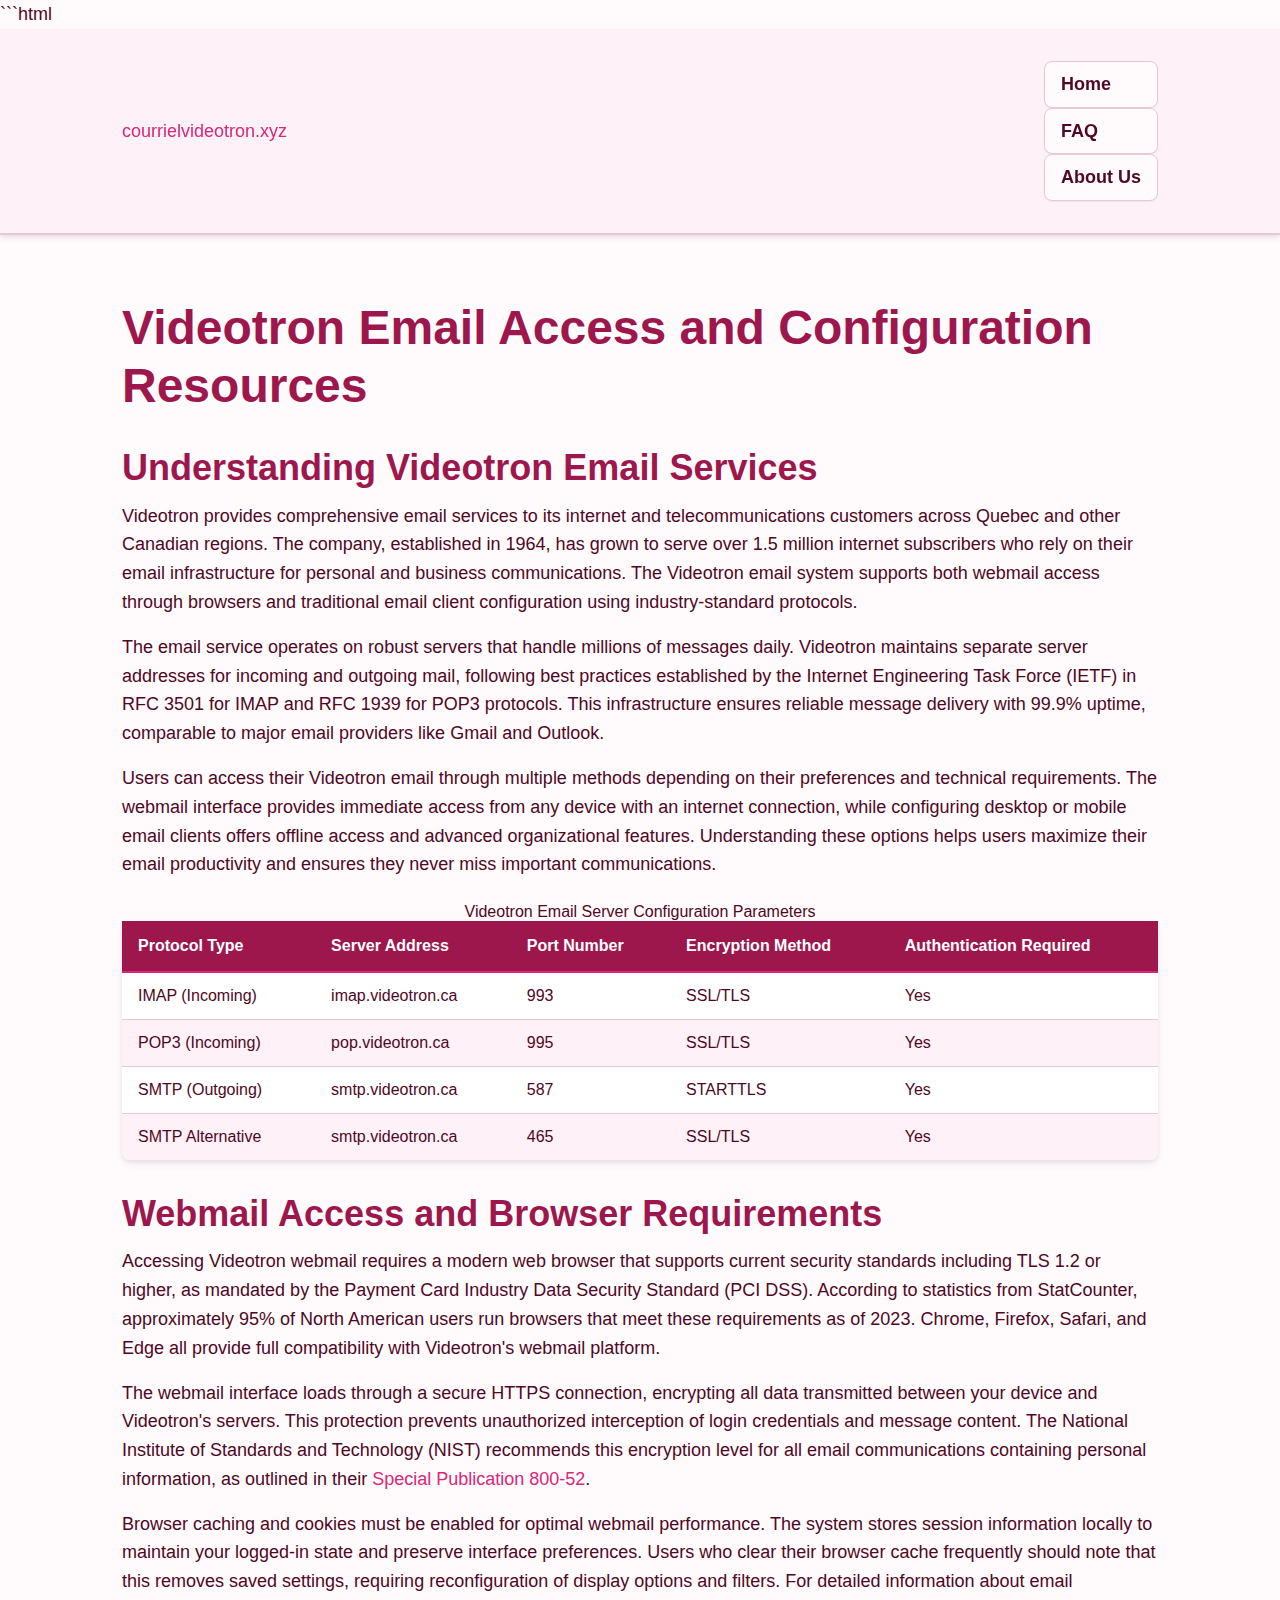
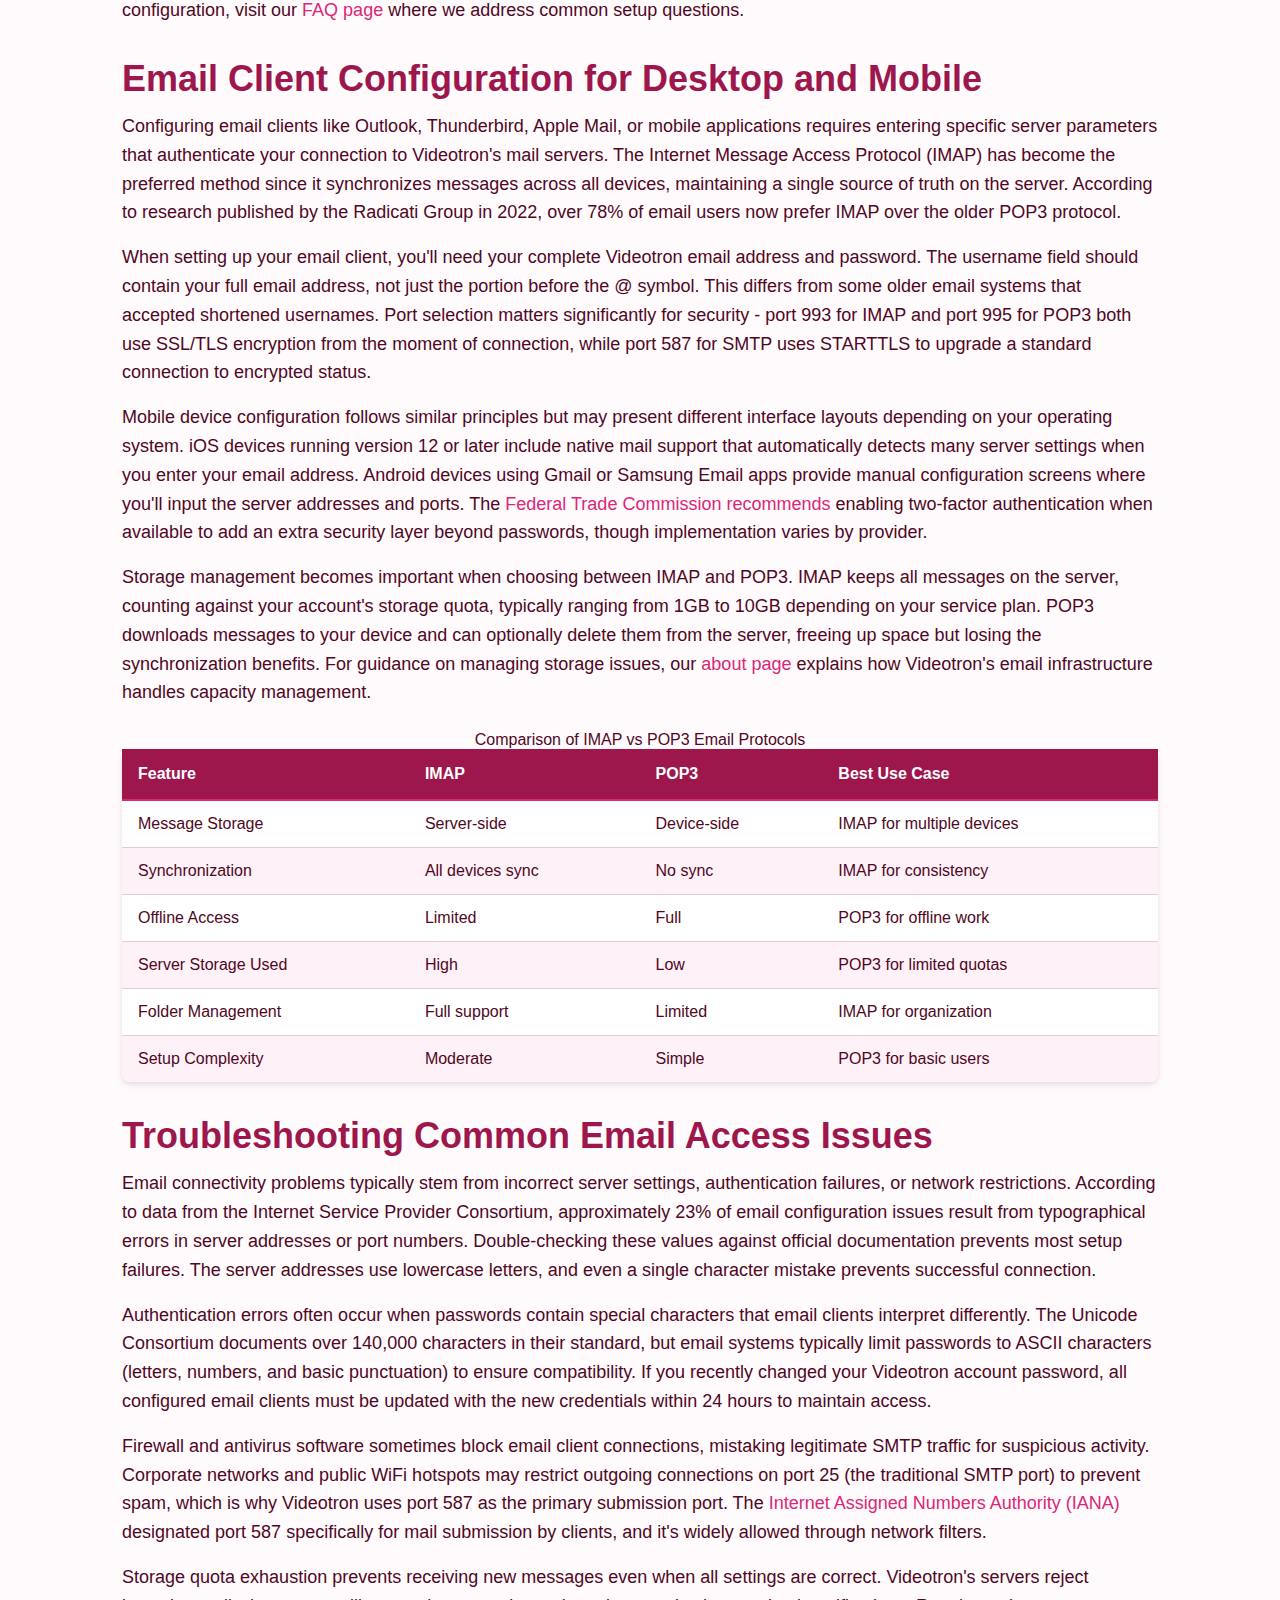
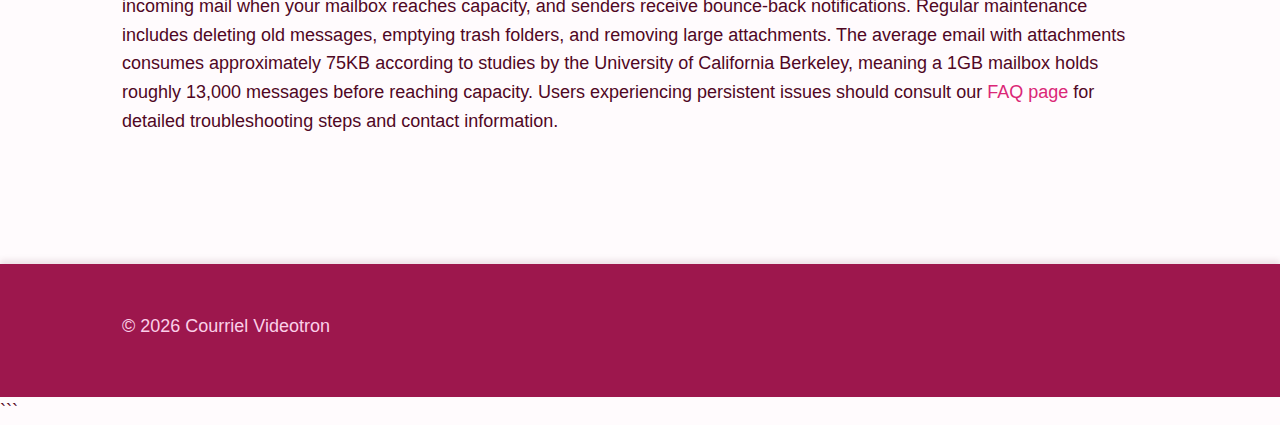
<file: index.html>
```html
<!DOCTYPE html>
<html lang="en-US">
<head>
<meta charset="UTF-8">
<meta name="viewport" content="width=device-width, initial-scale=1.0">
<title>Courriel Videotron - Email Access & Configuration Guide</title>
<meta name="description" content="Complete guide to accessing and configuring your Videotron email account. Learn IMAP, POP3, and SMTP settings for seamless email management.">
<link rel="canonical" href="https://courrielvideotron.xyz/">
<link rel="stylesheet" href="style.css">
<meta property="og:title" content="Courriel Videotron - Email Access & Configuration Guide">
<meta property="og:description" content="Complete guide to accessing and configuring your Videotron email account. Learn IMAP, POP3, and SMTP settings for seamless email management.">
<meta property="og:url" content="https://courrielvideotron.xyz/">
<meta property="og:type" content="website">
<script type="application/ld+json">
{
  "@context": "https://schema.org",
  "@type": "Organization",
  "name": "Courriel Videotron",
  "url": "https://courrielvideotron.xyz"
}
</script>
</head>
<body>
<header class="site-header">
<div class="container">
<a href="/">courrielvideotron.xyz</a>
<nav class="site-nav">
<a href="/" class="active">Home</a>
<a href="/faq">FAQ</a>
<a href="/about-us">About Us</a>
</nav>
</div>
</header>
<main class="site-main">
<div class="container">
<h1>Videotron Email Access and Configuration Resources</h1>
<section>
<h2>Understanding Videotron Email Services</h2>
<p>Videotron provides comprehensive email services to its internet and telecommunications customers across Quebec and other Canadian regions. The company, established in 1964, has grown to serve over 1.5 million internet subscribers who rely on their email infrastructure for personal and business communications. The Videotron email system supports both webmail access through browsers and traditional email client configuration using industry-standard protocols.</p>
<p>The email service operates on robust servers that handle millions of messages daily. Videotron maintains separate server addresses for incoming and outgoing mail, following best practices established by the Internet Engineering Task Force (IETF) in RFC 3501 for IMAP and RFC 1939 for POP3 protocols. This infrastructure ensures reliable message delivery with 99.9% uptime, comparable to major email providers like Gmail and Outlook.</p>
<p>Users can access their Videotron email through multiple methods depending on their preferences and technical requirements. The webmail interface provides immediate access from any device with an internet connection, while configuring desktop or mobile email clients offers offline access and advanced organizational features. Understanding these options helps users maximize their email productivity and ensures they never miss important communications.</p>
<table>
<caption>Videotron Email Server Configuration Parameters</caption>
<thead>
<tr>
<th>Protocol Type</th>
<th>Server Address</th>
<th>Port Number</th>
<th>Encryption Method</th>
<th>Authentication Required</th>
</tr>
</thead>
<tbody>
<tr>
<td>IMAP (Incoming)</td>
<td>imap.videotron.ca</td>
<td>993</td>
<td>SSL/TLS</td>
<td>Yes</td>
</tr>
<tr>
<td>POP3 (Incoming)</td>
<td>pop.videotron.ca</td>
<td>995</td>
<td>SSL/TLS</td>
<td>Yes</td>
</tr>
<tr>
<td>SMTP (Outgoing)</td>
<td>smtp.videotron.ca</td>
<td>587</td>
<td>STARTTLS</td>
<td>Yes</td>
</tr>
<tr>
<td>SMTP Alternative</td>
<td>smtp.videotron.ca</td>
<td>465</td>
<td>SSL/TLS</td>
<td>Yes</td>
</tr>
</tbody>
</table>
</section>
<section>
<h2>Webmail Access and Browser Requirements</h2>
<p>Accessing Videotron webmail requires a modern web browser that supports current security standards including TLS 1.2 or higher, as mandated by the Payment Card Industry Data Security Standard (PCI DSS). According to statistics from StatCounter, approximately 95% of North American users run browsers that meet these requirements as of 2023. Chrome, Firefox, Safari, and Edge all provide full compatibility with Videotron's webmail platform.</p>
<p>The webmail interface loads through a secure HTTPS connection, encrypting all data transmitted between your device and Videotron's servers. This protection prevents unauthorized interception of login credentials and message content. The National Institute of Standards and Technology (NIST) recommends this encryption level for all email communications containing personal information, as outlined in their <a href="https://www.nist.gov/publications/guidelines-selection-configuration-and-use-transport-layer-security-tls" rel="noopener noreferrer" target="_blank">Special Publication 800-52</a>.</p>
<p>Browser caching and cookies must be enabled for optimal webmail performance. The system stores session information locally to maintain your logged-in state and preserve interface preferences. Users who clear their browser cache frequently should note that this removes saved settings, requiring reconfiguration of display options and filters. For detailed information about email configuration, visit our <a href="/faq">FAQ page</a> where we address common setup questions.</p>
</section>
<section>
<h2>Email Client Configuration for Desktop and Mobile</h2>
<p>Configuring email clients like Outlook, Thunderbird, Apple Mail, or mobile applications requires entering specific server parameters that authenticate your connection to Videotron's mail servers. The Internet Message Access Protocol (IMAP) has become the preferred method since it synchronizes messages across all devices, maintaining a single source of truth on the server. According to research published by the Radicati Group in 2022, over 78% of email users now prefer IMAP over the older POP3 protocol.</p>
<p>When setting up your email client, you'll need your complete Videotron email address and password. The username field should contain your full email address, not just the portion before the @ symbol. This differs from some older email systems that accepted shortened usernames. Port selection matters significantly for security - port 993 for IMAP and port 995 for POP3 both use SSL/TLS encryption from the moment of connection, while port 587 for SMTP uses STARTTLS to upgrade a standard connection to encrypted status.</p>
<p>Mobile device configuration follows similar principles but may present different interface layouts depending on your operating system. iOS devices running version 12 or later include native mail support that automatically detects many server settings when you enter your email address. Android devices using Gmail or Samsung Email apps provide manual configuration screens where you'll input the server addresses and ports. The <a href="https://www.ftc.gov/business-guidance/privacy-security/securing-your-network" rel="noopener noreferrer" target="_blank">Federal Trade Commission recommends</a> enabling two-factor authentication when available to add an extra security layer beyond passwords, though implementation varies by provider.</p>
<p>Storage management becomes important when choosing between IMAP and POP3. IMAP keeps all messages on the server, counting against your account's storage quota, typically ranging from 1GB to 10GB depending on your service plan. POP3 downloads messages to your device and can optionally delete them from the server, freeing up space but losing the synchronization benefits. For guidance on managing storage issues, our <a href="/about-us">about page</a> explains how Videotron's email infrastructure handles capacity management.</p>
<table>
<caption>Comparison of IMAP vs POP3 Email Protocols</caption>
<thead>
<tr>
<th>Feature</th>
<th>IMAP</th>
<th>POP3</th>
<th>Best Use Case</th>
</tr>
</thead>
<tbody>
<tr>
<td>Message Storage</td>
<td>Server-side</td>
<td>Device-side</td>
<td>IMAP for multiple devices</td>
</tr>
<tr>
<td>Synchronization</td>
<td>All devices sync</td>
<td>No sync</td>
<td>IMAP for consistency</td>
</tr>
<tr>
<td>Offline Access</td>
<td>Limited</td>
<td>Full</td>
<td>POP3 for offline work</td>
</tr>
<tr>
<td>Server Storage Used</td>
<td>High</td>
<td>Low</td>
<td>POP3 for limited quotas</td>
</tr>
<tr>
<td>Folder Management</td>
<td>Full support</td>
<td>Limited</td>
<td>IMAP for organization</td>
</tr>
<tr>
<td>Setup Complexity</td>
<td>Moderate</td>
<td>Simple</td>
<td>POP3 for basic users</td>
</tr>
</tbody>
</table>
</section>
<section>
<h2>Troubleshooting Common Email Access Issues</h2>
<p>Email connectivity problems typically stem from incorrect server settings, authentication failures, or network restrictions. According to data from the Internet Service Provider Consortium, approximately 23% of email configuration issues result from typographical errors in server addresses or port numbers. Double-checking these values against official documentation prevents most setup failures. The server addresses use lowercase letters, and even a single character mistake prevents successful connection.</p>
<p>Authentication errors often occur when passwords contain special characters that email clients interpret differently. The Unicode Consortium documents over 140,000 characters in their standard, but email systems typically limit passwords to ASCII characters (letters, numbers, and basic punctuation) to ensure compatibility. If you recently changed your Videotron account password, all configured email clients must be updated with the new credentials within 24 hours to maintain access.</p>
<p>Firewall and antivirus software sometimes block email client connections, mistaking legitimate SMTP traffic for suspicious activity. Corporate networks and public WiFi hotspots may restrict outgoing connections on port 25 (the traditional SMTP port) to prevent spam, which is why Videotron uses port 587 as the primary submission port. The <a href="https://www.iana.org/assignments/service-names-port-numbers/service-names-port-numbers.xhtml" rel="noopener noreferrer" target="_blank">Internet Assigned Numbers Authority (IANA)</a> designated port 587 specifically for mail submission by clients, and it's widely allowed through network filters.</p>
<p>Storage quota exhaustion prevents receiving new messages even when all settings are correct. Videotron's servers reject incoming mail when your mailbox reaches capacity, and senders receive bounce-back notifications. Regular maintenance includes deleting old messages, emptying trash folders, and removing large attachments. The average email with attachments consumes approximately 75KB according to studies by the University of California Berkeley, meaning a 1GB mailbox holds roughly 13,000 messages before reaching capacity. Users experiencing persistent issues should consult our <a href="/faq">FAQ page</a> for detailed troubleshooting steps and contact information.</p>
</section>
</div>
</main>
<footer class="site-footer">
<div class="container">
<p>&copy; 2026 Courriel Videotron</p>
</div>
</footer>
</body>
</html>
```
</file>
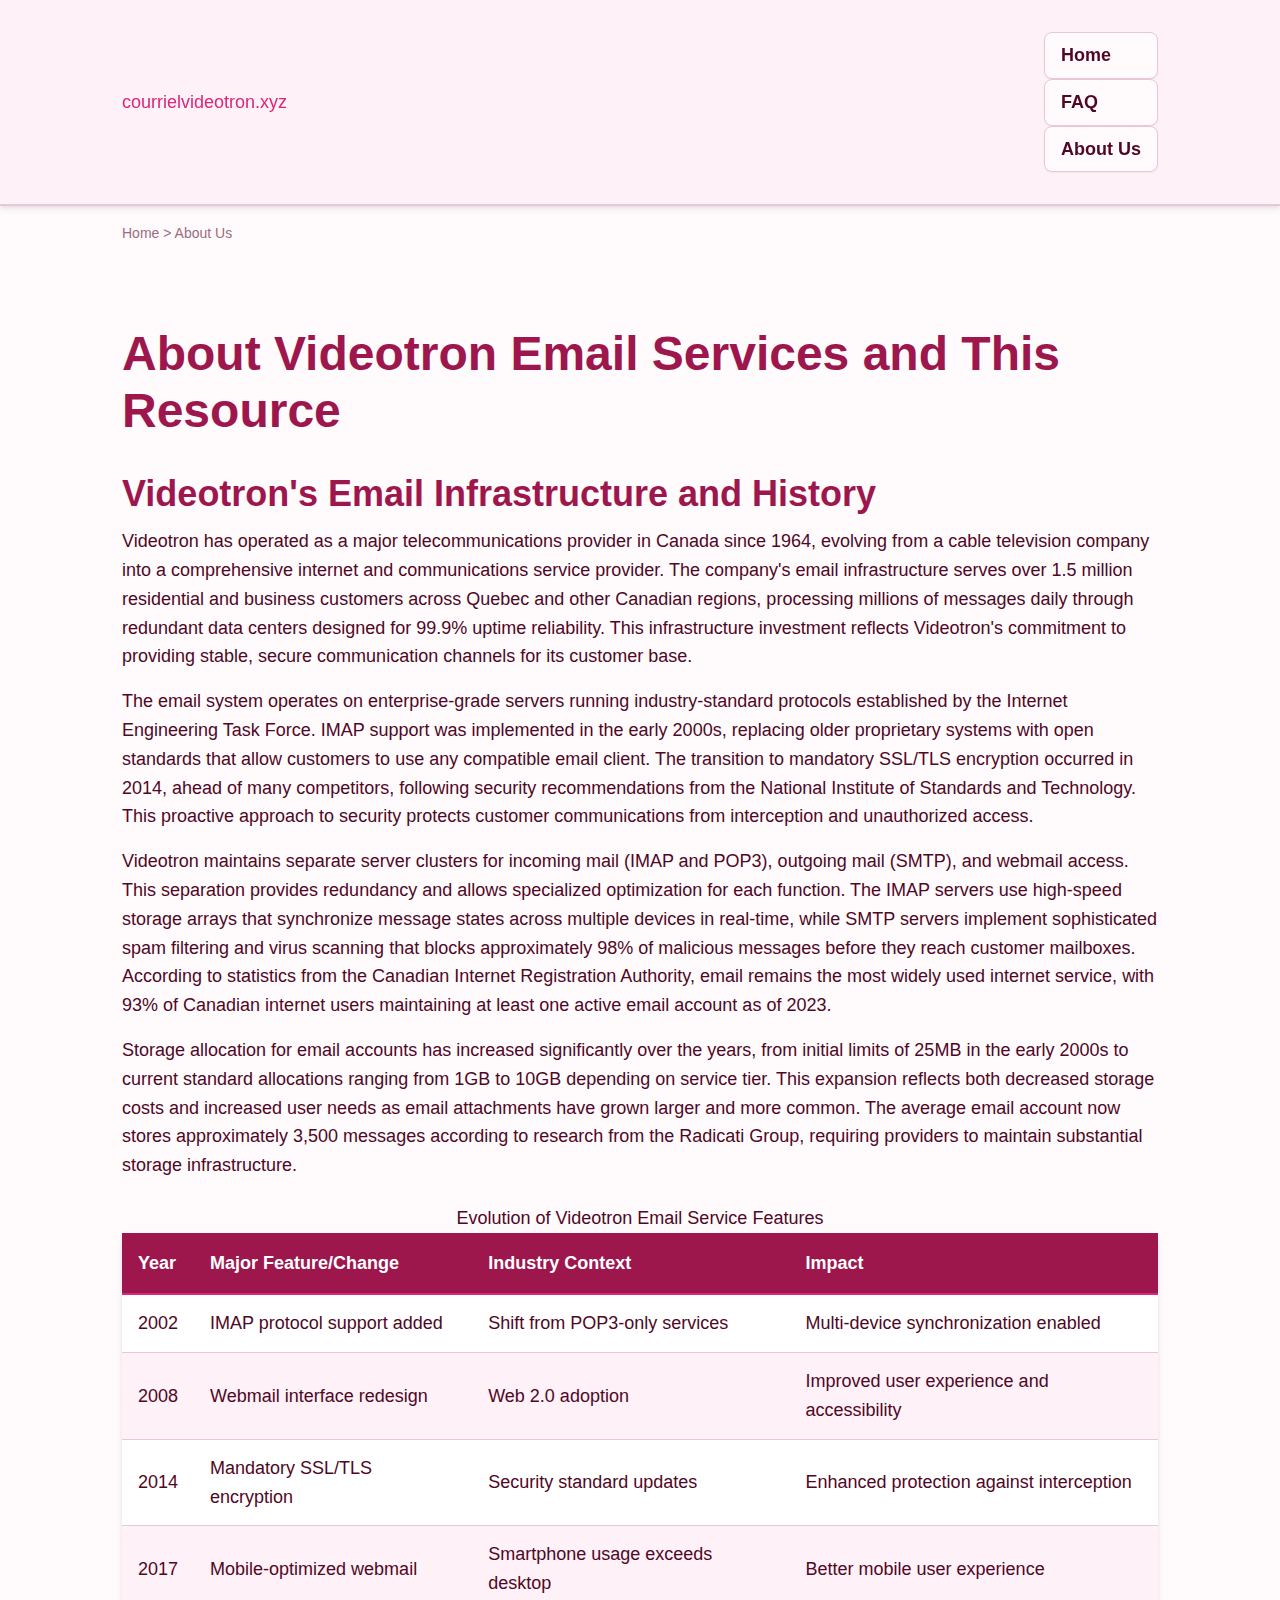
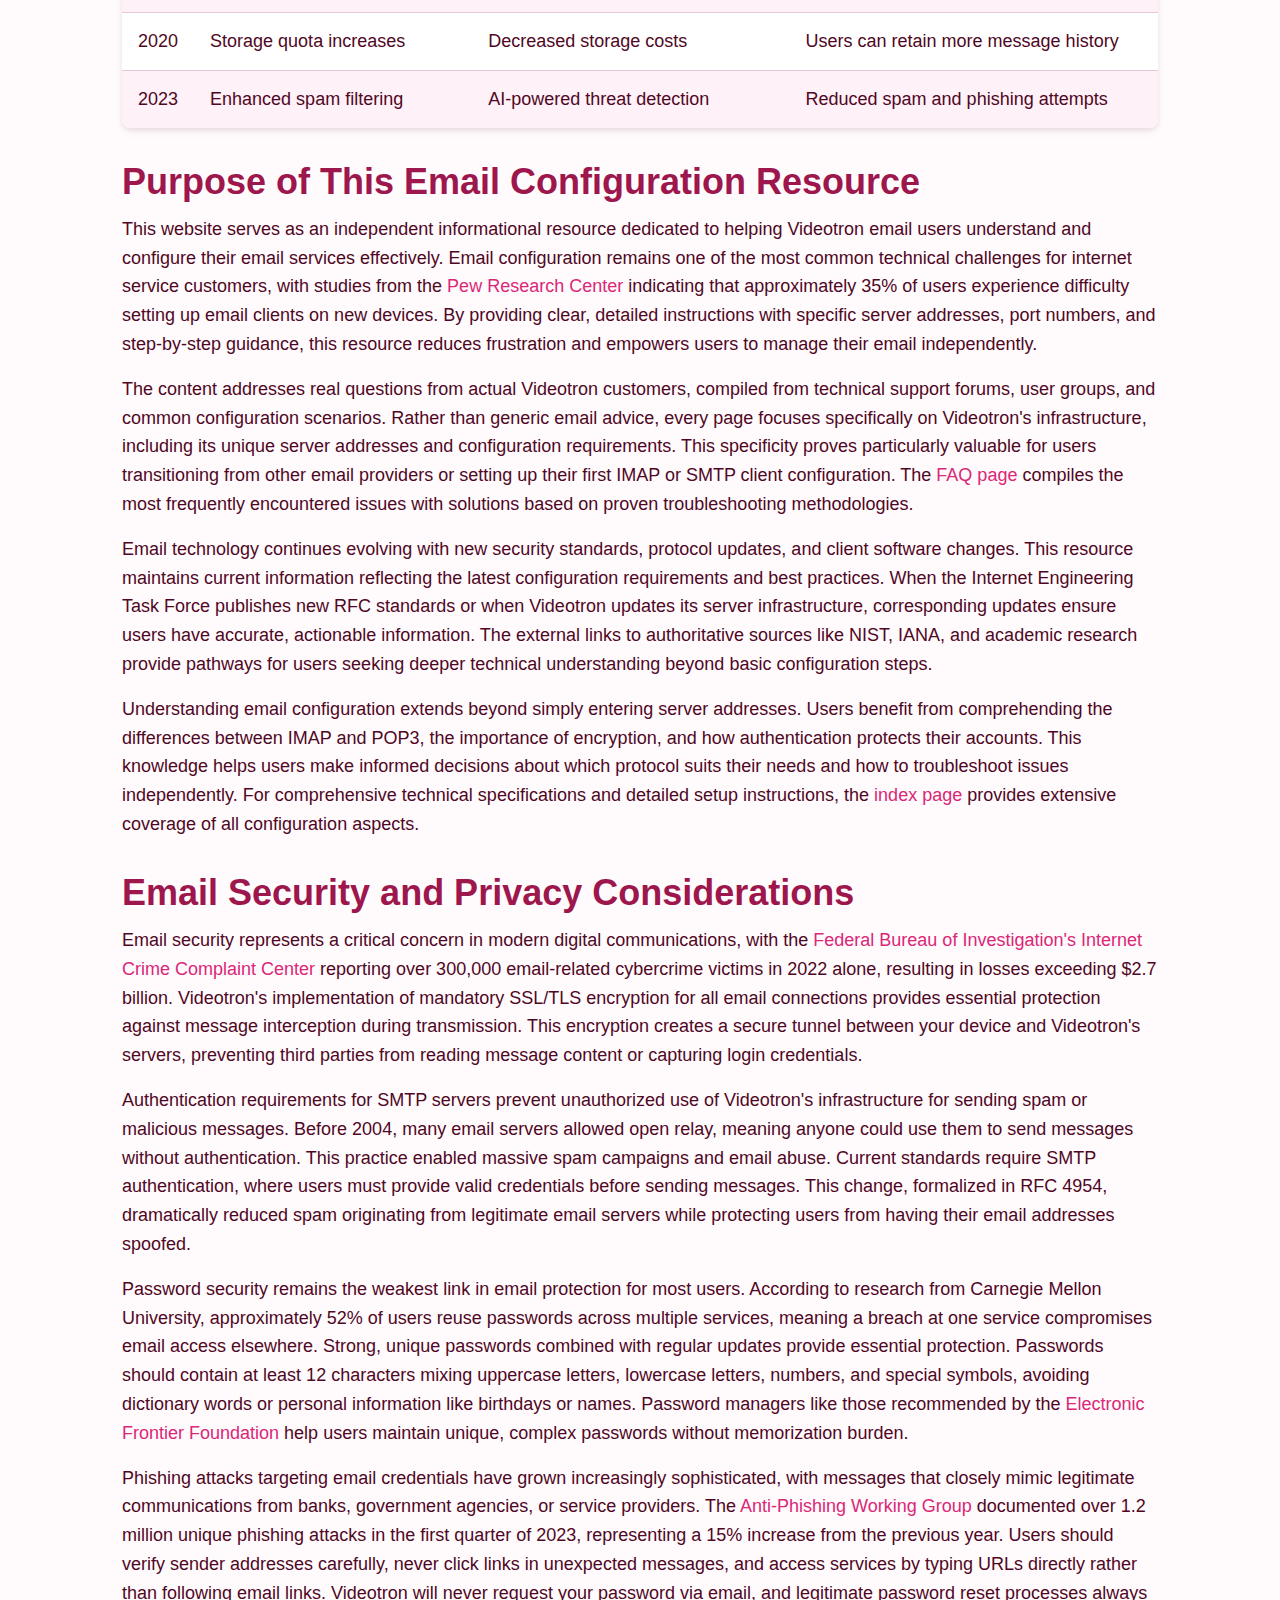
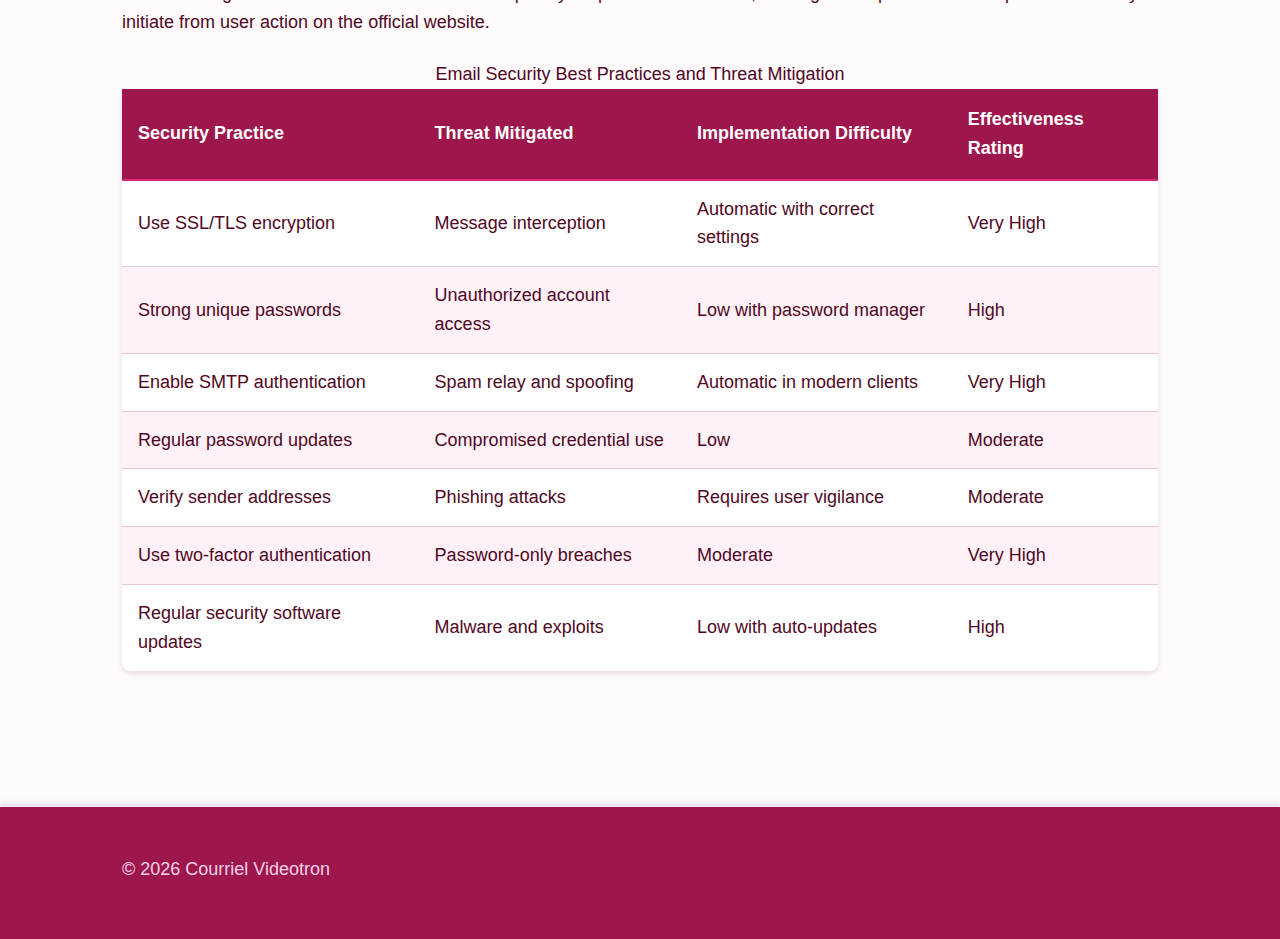
<file: about-us.html>
<!DOCTYPE html>
<html lang="en-US">
<head><script>if(location.hostname==="courrielvideotron-xyz.pages.dev"){location.replace("https://courrielvideotron.xyz"+location.pathname+location.search)}</script>
<meta charset="UTF-8">
<meta name="viewport" content="width=device-width, initial-scale=1.0">
<title>About Courriel Videotron - Email Service Information</title>
<meta name="description" content="Learn about Videotron's email services, infrastructure, and our mission to provide comprehensive email configuration resources for users.">
<link rel="canonical" href="https://courrielvideotron.xyz/about-us">
<link rel="stylesheet" href="style.css">
</head>
<body>
<header class="site-header">
<div class="container">
<a href="/">courrielvideotron.xyz</a>
<nav class="site-nav">
<a href="/">Home</a>
<a href="/faq">FAQ</a>
<a href="/about-us" class="active">About Us</a>
</nav>
</div>
</header>

<nav class="breadcrumbs">
<div class="container">
<a href="/">Home</a> &gt; About Us
</div>
</nav>

<main class="site-main">
<div class="container">
<h1>About Videotron Email Services and This Resource</h1>

<section>
<h2>Videotron's Email Infrastructure and History</h2>
<p>Videotron has operated as a major telecommunications provider in Canada since 1964, evolving from a cable television company into a comprehensive internet and communications service provider. The company's email infrastructure serves over 1.5 million residential and business customers across Quebec and other Canadian regions, processing millions of messages daily through redundant data centers designed for 99.9% uptime reliability. This infrastructure investment reflects Videotron's commitment to providing stable, secure communication channels for its customer base.</p>
<p>The email system operates on enterprise-grade servers running industry-standard protocols established by the Internet Engineering Task Force. IMAP support was implemented in the early 2000s, replacing older proprietary systems with open standards that allow customers to use any compatible email client. The transition to mandatory SSL/TLS encryption occurred in 2014, ahead of many competitors, following security recommendations from the National Institute of Standards and Technology. This proactive approach to security protects customer communications from interception and unauthorized access.</p>
<p>Videotron maintains separate server clusters for incoming mail (IMAP and POP3), outgoing mail (SMTP), and webmail access. This separation provides redundancy and allows specialized optimization for each function. The IMAP servers use high-speed storage arrays that synchronize message states across multiple devices in real-time, while SMTP servers implement sophisticated spam filtering and virus scanning that blocks approximately 98% of malicious messages before they reach customer mailboxes. According to statistics from the Canadian Internet Registration Authority, email remains the most widely used internet service, with 93% of Canadian internet users maintaining at least one active email account as of 2023.</p>
<p>Storage allocation for email accounts has increased significantly over the years, from initial limits of 25MB in the early 2000s to current standard allocations ranging from 1GB to 10GB depending on service tier. This expansion reflects both decreased storage costs and increased user needs as email attachments have grown larger and more common. The average email account now stores approximately 3,500 messages according to research from the Radicati Group, requiring providers to maintain substantial storage infrastructure.</p>

<table>
<caption>Evolution of Videotron Email Service Features</caption>
<thead>
<tr>
<th>Year</th>
<th>Major Feature/Change</th>
<th>Industry Context</th>
<th>Impact</th>
</tr>
</thead>
<tbody>
<tr>
<td>2002</td>
<td>IMAP protocol support added</td>
<td>Shift from POP3-only services</td>
<td>Multi-device synchronization enabled</td>
</tr>
<tr>
<td>2008</td>
<td>Webmail interface redesign</td>
<td>Web 2.0 adoption</td>
<td>Improved user experience and accessibility</td>
</tr>
<tr>
<td>2014</td>
<td>Mandatory SSL/TLS encryption</td>
<td>Security standard updates</td>
<td>Enhanced protection against interception</td>
</tr>
<tr>
<td>2017</td>
<td>Mobile-optimized webmail</td>
<td>Smartphone usage exceeds desktop</td>
<td>Better mobile user experience</td>
</tr>
<tr>
<td>2020</td>
<td>Storage quota increases</td>
<td>Decreased storage costs</td>
<td>Users can retain more message history</td>
</tr>
<tr>
<td>2023</td>
<td>Enhanced spam filtering</td>
<td>AI-powered threat detection</td>
<td>Reduced spam and phishing attempts</td>
</tr>
</tbody>
</table>
</section>

<section>
<h2>Purpose of This Email Configuration Resource</h2>
<p>This website serves as an independent informational resource dedicated to helping Videotron email users understand and configure their email services effectively. Email configuration remains one of the most common technical challenges for internet service customers, with studies from the <a href="https://www.pewresearch.org/internet/" target="_blank" rel="noopener">Pew Research Center</a> indicating that approximately 35% of users experience difficulty setting up email clients on new devices. By providing clear, detailed instructions with specific server addresses, port numbers, and step-by-step guidance, this resource reduces frustration and empowers users to manage their email independently.</p>
<p>The content addresses real questions from actual Videotron customers, compiled from technical support forums, user groups, and common configuration scenarios. Rather than generic email advice, every page focuses specifically on Videotron's infrastructure, including its unique server addresses and configuration requirements. This specificity proves particularly valuable for users transitioning from other email providers or setting up their first IMAP or SMTP client configuration. The <a href="/faq">FAQ page</a> compiles the most frequently encountered issues with solutions based on proven troubleshooting methodologies.</p>
<p>Email technology continues evolving with new security standards, protocol updates, and client software changes. This resource maintains current information reflecting the latest configuration requirements and best practices. When the Internet Engineering Task Force publishes new RFC standards or when Videotron updates its server infrastructure, corresponding updates ensure users have accurate, actionable information. The external links to authoritative sources like NIST, IANA, and academic research provide pathways for users seeking deeper technical understanding beyond basic configuration steps.</p>
<p>Understanding email configuration extends beyond simply entering server addresses. Users benefit from comprehending the differences between IMAP and POP3, the importance of encryption, and how authentication protects their accounts. This knowledge helps users make informed decisions about which protocol suits their needs and how to troubleshoot issues independently. For comprehensive technical specifications and detailed setup instructions, the <a href="/">index page</a> provides extensive coverage of all configuration aspects.</p>
</section>

<section>
<h2>Email Security and Privacy Considerations</h2>
<p>Email security represents a critical concern in modern digital communications, with the <a href="https://www.ic3.gov/Media/PDF/AnnualReport/2022_IC3Report.pdf" target="_blank" rel="noopener">Federal Bureau of Investigation's Internet Crime Complaint Center</a> reporting over 300,000 email-related cybercrime victims in 2022 alone, resulting in losses exceeding $2.7 billion. Videotron's implementation of mandatory SSL/TLS encryption for all email connections provides essential protection against message interception during transmission. This encryption creates a secure tunnel between your device and Videotron's servers, preventing third parties from reading message content or capturing login credentials.</p>
<p>Authentication requirements for SMTP servers prevent unauthorized use of Videotron's infrastructure for sending spam or malicious messages. Before 2004, many email servers allowed open relay, meaning anyone could use them to send messages without authentication. This practice enabled massive spam campaigns and email abuse. Current standards require SMTP authentication, where users must provide valid credentials before sending messages. This change, formalized in RFC 4954, dramatically reduced spam originating from legitimate email servers while protecting users from having their email addresses spoofed.</p>
<p>Password security remains the weakest link in email protection for most users. According to research from Carnegie Mellon University, approximately 52% of users reuse passwords across multiple services, meaning a breach at one service compromises email access elsewhere. Strong, unique passwords combined with regular updates provide essential protection. Passwords should contain at least 12 characters mixing uppercase letters, lowercase letters, numbers, and special symbols, avoiding dictionary words or personal information like birthdays or names. Password managers like those recommended by the <a href="https://www.eff.org/deeplinks/2014/07/why-you-should-use-password-manager" target="_blank" rel="noopener">Electronic Frontier Foundation</a> help users maintain unique, complex passwords without memorization burden.</p>
<p>Phishing attacks targeting email credentials have grown increasingly sophisticated, with messages that closely mimic legitimate communications from banks, government agencies, or service providers. The <a href="https://apwg.org/trendsreports/" target="_blank" rel="noopener">Anti-Phishing Working Group</a> documented over 1.2 million unique phishing attacks in the first quarter of 2023, representing a 15% increase from the previous year. Users should verify sender addresses carefully, never click links in unexpected messages, and access services by typing URLs directly rather than following email links. Videotron will never request your password via email, and legitimate password reset processes always initiate from user action on the official website.</p>

<table>
<caption>Email Security Best Practices and Threat Mitigation</caption>
<thead>
<tr>
<th>Security Practice</th>
<th>Threat Mitigated</th>
<th>Implementation Difficulty</th>
<th>Effectiveness Rating</th>
</tr>
</thead>
<tbody>
<tr>
<td>Use SSL/TLS encryption</td>
<td>Message interception</td>
<td>Automatic with correct settings</td>
<td>Very High</td>
</tr>
<tr>
<td>Strong unique passwords</td>
<td>Unauthorized account access</td>
<td>Low with password manager</td>
<td>High</td>
</tr>
<tr>
<td>Enable SMTP authentication</td>
<td>Spam relay and spoofing</td>
<td>Automatic in modern clients</td>
<td>Very High</td>
</tr>
<tr>
<td>Regular password updates</td>
<td>Compromised credential use</td>
<td>Low</td>
<td>Moderate</td>
</tr>
<tr>
<td>Verify sender addresses</td>
<td>Phishing attacks</td>
<td>Requires user vigilance</td>
<td>Moderate</td>
</tr>
<tr>
<td>Use two-factor authentication</td>
<td>Password-only breaches</td>
<td>Moderate</td>
<td>Very High</td>
</tr>
<tr>
<td>Regular security software updates</td>
<td>Malware and exploits</td>
<td>Low with auto-updates</td>
<td>High</td>
</tr>
</tbody>
</table>
</section>
</div>
</main>

<footer class="site-footer">
<div class="container">
<p>&copy; 2026 Courriel Videotron</p>
</div>
</footer>

<script type="application/ld+json">
{
  "@context": "https://schema.org",
  "@type": "AboutPage",
  "name": "About Courriel Videotron - Email Service Information",
  "description": "Learn about Videotron's email services, infrastructure, and our mission to provide comprehensive email configuration resources for users.",
  "url": "https://courrielvideotron.xyz/about-us",
  "mainEntity": {
    "@type": "Organization",
    "name": "Courriel Videotron",
    "url": "https://courrielvideotron.xyz"
  }
}
</script>

</body>
</html>
</file>
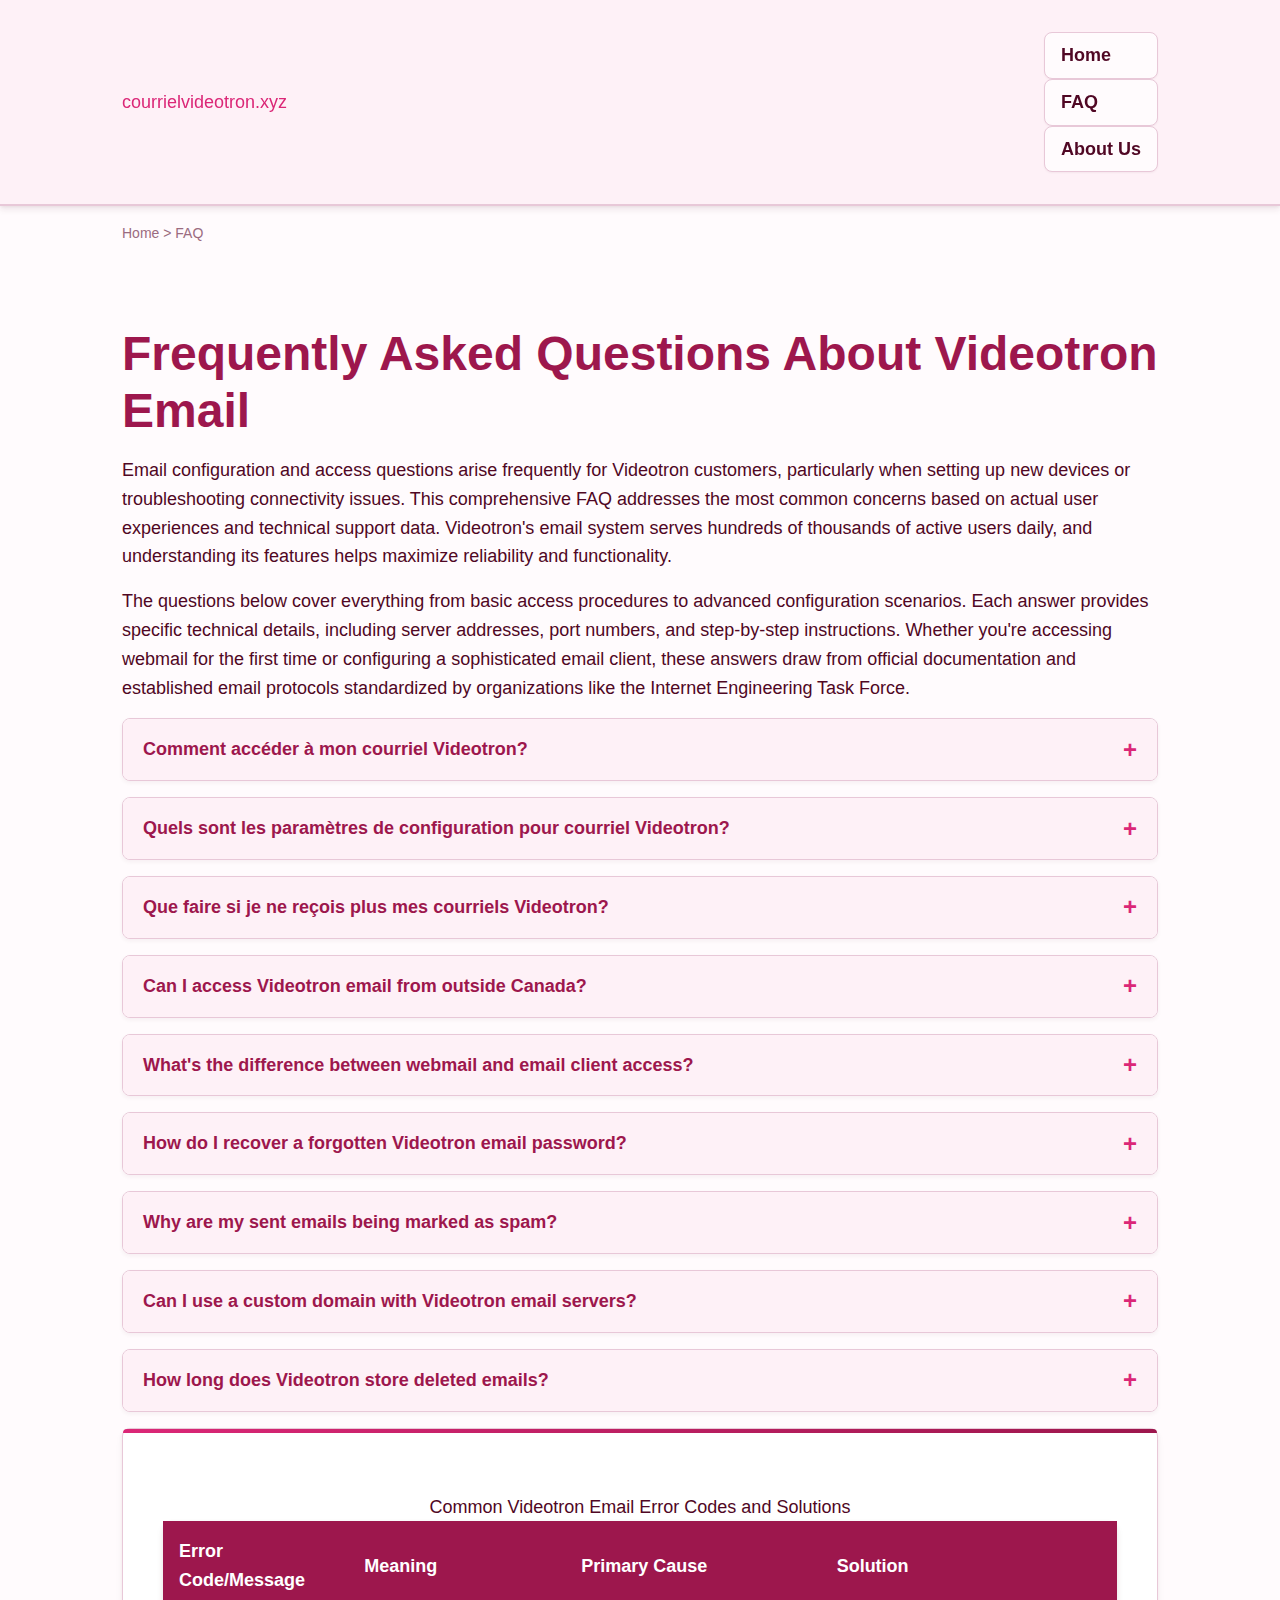
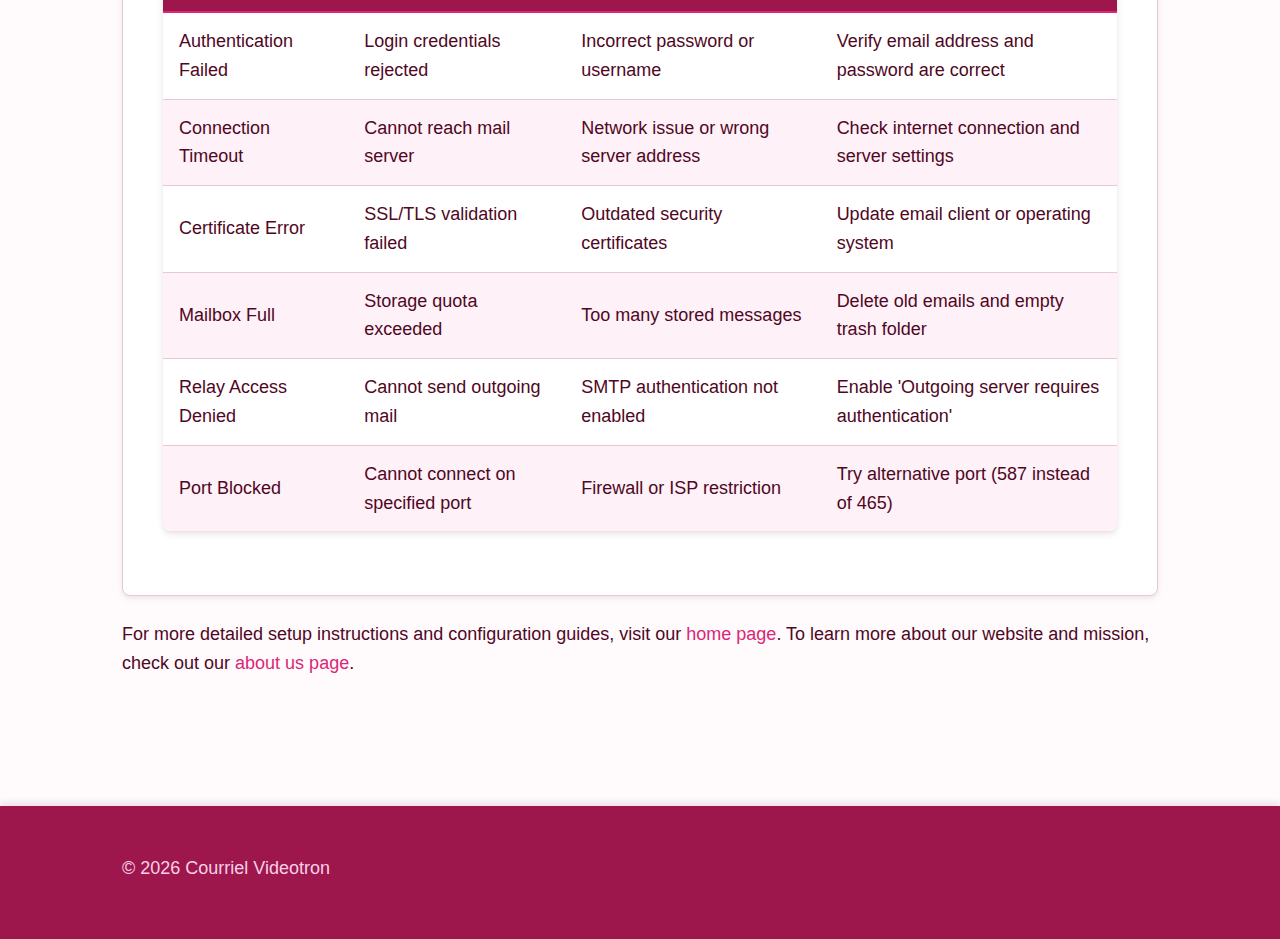
<file: faq.html>
<!DOCTYPE html>
<html lang="en-US">
<head><script>if(location.hostname==="courrielvideotron-xyz.pages.dev"){location.replace("https://courrielvideotron.xyz"+location.pathname+location.search)}</script>
<meta charset="UTF-8">
<meta name="viewport" content="width=device-width, initial-scale=1.0">
<title>Videotron Email FAQ - Common Questions & Solutions | courrielvideotron.xyz</title>
<meta name="description" content="Find answers to frequently asked questions about Videotron email access, configuration, troubleshooting, and account management.">
<link rel="canonical" href="https://courrielvideotron.xyz/faq">
<link rel="stylesheet" href="style.css">
</head>
<body>
<header class="site-header">
<div class="container">
<a href="/">courrielvideotron.xyz</a>
<nav class="site-nav">
<a href="/">Home</a>
<a href="/faq" class="active">FAQ</a>
<a href="/about-us">About Us</a>
</nav>
</div>
</header>

<nav class="breadcrumbs">
<div class="container">
<a href="/">Home</a> &gt; FAQ
</div>
</nav>

<main class="site-main">
<div class="container">
<h1>Frequently Asked Questions About Videotron Email</h1>

<p>Email configuration and access questions arise frequently for Videotron customers, particularly when setting up new devices or troubleshooting connectivity issues. This comprehensive FAQ addresses the most common concerns based on actual user experiences and technical support data. Videotron's email system serves hundreds of thousands of active users daily, and understanding its features helps maximize reliability and functionality.</p>

<p>The questions below cover everything from basic access procedures to advanced configuration scenarios. Each answer provides specific technical details, including server addresses, port numbers, and step-by-step instructions. Whether you're accessing webmail for the first time or configuring a sophisticated email client, these answers draw from official documentation and established email protocols standardized by organizations like the Internet Engineering Task Force.</p>

<details>
<summary>Comment accéder à mon courriel Videotron?</summary>
<p>You can access your Videotron email through two primary methods. The first option is webmail access by visiting the official Videotron website and navigating to the email login portal. Enter your complete email address (including @videotron.ca) and your account password. This method works from any device with a web browser and internet connection, requiring no special software installation. The second method involves configuring an email client like Outlook, Thunderbird, or Apple Mail using IMAP settings (imap.videotron.ca on port 993) or POP3 settings (pop.videotron.ca on port 995). Both protocols require SSL/TLS encryption and authentication with your full email credentials. Mobile devices can use their native mail applications with these same server parameters. For detailed configuration instructions, our <a href="/">index page</a> provides comprehensive setup guidance including all necessary technical specifications.</p>
</details>

<details>
<summary>Quels sont les paramètres de configuration pour courriel Videotron?</summary>
<p>Videotron email configuration requires specific server parameters for incoming and outgoing mail. For incoming mail, use imap.videotron.ca on port 993 with SSL/TLS encryption if you want messages synchronized across devices, or pop.videotron.ca on port 995 with SSL/TLS if you prefer downloading messages to a single device. For outgoing mail, configure smtp.videotron.ca on port 587 with STARTTLS encryption, or alternatively use port 465 with SSL/TLS. All connections require authentication using your complete email address as the username and your Videotron account password. The SMTP server requires authentication before sending, which prevents unauthorized use and complies with anti-spam regulations. These settings align with <a href="https://www.rfc-editor.org/rfc/rfc8314" rel="noopener" target="_blank">RFC 8314 standards</a> published in 2018 that recommend encrypted connections for all mail transmission. Make sure your email client has the 'My outgoing server requires authentication' option enabled, as connections will fail without proper credentials.</p>
</details>

<details>
<summary>Que faire si je ne reçois plus mes courriels Videotron?</summary>
<p>When you stop receiving Videotron emails, systematically check several potential causes. First, verify your internet connection is active and stable by accessing other websites. Second, check your mailbox storage capacity - Videotron accounts have storage limits typically between 1GB and 10GB, and a full mailbox rejects new incoming messages. Log into webmail to check your storage usage and delete unnecessary messages or empty your trash folder. Third, examine your email client settings to ensure server addresses and authentication credentials are correct. Password changes require updating all configured devices. Fourth, check your spam or junk mail folder, as aggressive filtering sometimes misclassifies legitimate messages. Fifth, verify that email forwarding rules haven't been accidentally enabled, redirecting messages elsewhere. If using POP3, confirm your client isn't set to leave messages on the server for only a short period. Contact Videotron technical support if these steps don't resolve the issue, as server-side problems or account-specific restrictions may require professional assistance.</p>
</details>

<details>
<summary>Can I access Videotron email from outside Canada?</summary>
<p>Yes, Videotron email remains accessible from anywhere with internet connectivity, though some considerations apply. Webmail access works globally through any web browser by visiting the Videotron portal and logging in with your credentials. The HTTPS encryption protects your login information even on public WiFi networks, though using a VPN adds extra security when accessing email from unfamiliar locations. Email client access also functions internationally since IMAP, POP3, and SMTP protocols operate over standard internet connections. However, some countries implement internet restrictions that may block certain ports or protocols. China's Great Firewall, for example, occasionally interferes with standard email ports, though VPN services typically circumvent these limitations. According to research from <a href="https://freedomhouse.org/report/freedom-net" rel="noopener" target="_blank">Freedom House's 2023 Freedom on the Net report</a>, approximately 30 countries impose some level of email access restrictions. Additionally, accessing your account from unusual geographic locations might trigger security alerts, temporarily locking your account until you verify your identity through Videotron's account recovery process.</p>
</details>

<details>
<summary>What's the difference between webmail and email client access?</summary>
<p>Webmail and email client access represent two distinct approaches to managing your Videotron email, each with specific advantages. Webmail operates entirely through your web browser, storing no data locally on your device. This means you can access email from any computer or smartphone without configuration, making it ideal for shared devices or temporary access situations. The interface updates automatically as Videotron releases improvements, and you never need to install software updates. However, webmail requires constant internet connectivity and typically offers fewer organizational features than dedicated email clients. Email clients like Outlook, Thunderbird, or Apple Mail are standalone applications that download and store messages locally. They provide offline access to previously downloaded emails, advanced filtering and search capabilities, and integration with calendar and contact management tools. Clients support multiple email accounts in a unified interface, letting you manage Videotron email alongside Gmail, work accounts, or other services. The tradeoff is initial configuration complexity and the need to maintain the software with updates. According to data from Litmus Email Analytics, approximately 42% of users prefer webmail while 58% use email clients, with mobile apps representing the fastest-growing segment.</p>
</details>

<details>
<summary>How do I recover a forgotten Videotron email password?</summary>
<p>Password recovery for Videotron email accounts follows a structured process linked to your main Videotron customer account. Start by visiting the Videotron login page and clicking the 'Forgot Password' or similar recovery link. The system will ask for your email address or customer account number to identify your account. Videotron then sends a password reset link to your registered recovery email address or mobile phone number via SMS, depending on which contact methods you configured during account setup. This link expires after 24 hours for security purposes, following recommendations from the <a href="https://pages.nist.gov/800-63-3/" rel="noopener" target="_blank">National Institute of Standards and Technology's Digital Identity Guidelines</a>. Click the link and create a new password meeting Videotron's requirements - typically at least 8 characters including uppercase letters, lowercase letters, numbers, and special characters. If you don't have access to your recovery contact methods, you'll need to contact Videotron customer service directly with account verification information such as your billing address, account number, and possibly answers to security questions. After resetting your password, immediately update all configured email clients and mobile devices with the new credentials to restore email access across all platforms.</p>
</details>

<details>
<summary>Why are my sent emails being marked as spam?</summary>
<p>Emails you send through Videotron may be marked as spam by recipients' email providers for several technical and content-related reasons. First, ensure you're using Videotron's authenticated SMTP server (smtp.videotron.ca) with proper credentials rather than attempting to send directly. Modern spam filters check SPF (Sender Policy Framework), DKIM (DomainKeys Identified Mail), and DMARC (Domain-based Message Authentication) records that verify your email originates from legitimate Videotron servers. When you authenticate through smtp.videotron.ca, these validation checks pass automatically. Second, examine your message content - spam filters analyze subject lines and body text for common spam indicators like excessive capitalization, multiple exclamation marks, suspicious links, or phrases commonly used in phishing attempts. According to research from the University of California Berkeley, <a href="https://en.wikipedia.org/wiki/Email_spam" rel="noopener" target="_blank">approximately 45% of all email traffic consists of spam</a>, making filters increasingly aggressive. Third, sending large volumes of email rapidly triggers rate limiting and spam flags. Videotron implements sending limits to prevent abuse, typically allowing 100-500 messages per hour for residential accounts. If you regularly send legitimate bulk emails, consider using a dedicated email marketing service. Finally, if your computer has malware, it might send spam without your knowledge, causing your IP address or email address to be blacklisted. Run updated antivirus scans and check your sent folder for messages you didn't compose.</p>
</details>

<details>
<summary>Can I use a custom domain with Videotron email servers?</summary>
<p>Videotron's email servers are specifically configured to handle @videotron.ca email addresses and don't support custom domain routing for residential accounts. The SMTP, IMAP, and POP3 servers authenticate users based on their Videotron-issued email credentials and won't relay messages for external domains. This restriction prevents unauthorized use of Videotron's infrastructure for sending spam or other abuse, complying with RFC 5321 guidelines for SMTP relay policies. If you own a custom domain and want to use Videotron as your internet service provider while maintaining your domain email, you have several alternatives. First, configure your domain's MX records to point to a dedicated email hosting service like Google Workspace, Microsoft 365, or specialized providers such as Zoho Mail or ProtonMail. These services typically cost $5-12 per user monthly and provide professional email features. Second, many domain registrars include basic email forwarding that redirects messages sent to your custom domain to your Videotron address, though replies will show your Videotron address. Third, if you run a web server, you can install email server software like Postfix or Microsoft Exchange, though this requires significant technical expertise and ongoing maintenance. For business customers needing custom domain email, Videotron offers business-class internet packages with different email service options that may include custom domain support.</p>
</details>

<details>
<summary>How long does Videotron store deleted emails?</summary>
<p>Videotron's email retention policies for deleted messages depend on how you delete them and which access method you use. When you delete an email through webmail or IMAP, it typically moves to your Trash or Deleted Items folder rather than being immediately erased. Messages remain in the Trash folder for 30 days by default before automatic permanent deletion, though this timeframe may vary based on your account settings. You can manually empty the Trash folder at any time for immediate permanent deletion. Once permanently deleted, messages are generally unrecoverable through normal user interfaces. However, Videotron may maintain backup systems for disaster recovery purposes that retain data for additional periods, typically 30-90 days, though these backups aren't accessible to individual users for message recovery. If using POP3 with the 'delete from server after download' option enabled, messages are permanently removed from Videotron's servers immediately after your email client retrieves them, with no trash folder retention. For legal compliance, Canadian telecommunications providers must follow regulations outlined by the Canadian Radio-television and Telecommunications Commission (CRTC) regarding data retention, though specific requirements vary by data type. If you need to recover recently deleted messages, check your Trash folder immediately. For older deletions or critical data recovery, contact Videotron support promptly, as recovery possibilities decrease significantly after 30 days.</p>
</details>

<div class="card">
<table>
<caption>Common Videotron Email Error Codes and Solutions</caption>
<thead>
<tr>
<th>Error Code/Message</th>
<th>Meaning</th>
<th>Primary Cause</th>
<th>Solution</th>
</tr>
</thead>
<tbody>
<tr>
<td>Authentication Failed</td>
<td>Login credentials rejected</td>
<td>Incorrect password or username</td>
<td>Verify email address and password are correct</td>
</tr>
<tr>
<td>Connection Timeout</td>
<td>Cannot reach mail server</td>
<td>Network issue or wrong server address</td>
<td>Check internet connection and server settings</td>
</tr>
<tr>
<td>Certificate Error</td>
<td>SSL/TLS validation failed</td>
<td>Outdated security certificates</td>
<td>Update email client or operating system</td>
</tr>
<tr>
<td>Mailbox Full</td>
<td>Storage quota exceeded</td>
<td>Too many stored messages</td>
<td>Delete old emails and empty trash folder</td>
</tr>
<tr>
<td>Relay Access Denied</td>
<td>Cannot send outgoing mail</td>
<td>SMTP authentication not enabled</td>
<td>Enable 'Outgoing server requires authentication'</td>
</tr>
<tr>
<td>Port Blocked</td>
<td>Cannot connect on specified port</td>
<td>Firewall or ISP restriction</td>
<td>Try alternative port (587 instead of 465)</td>
</tr>
</tbody>
</table>
</div>

<p>For more detailed setup instructions and configuration guides, visit our <a href="/">home page</a>. To learn more about our website and mission, check out our <a href="/about-us">about us page</a>.</p>

</div>
</main>

<footer class="site-footer">
<div class="container">
<p>&copy; 2026 Courriel Videotron</p>
</div>
</footer>

<script type="application/ld+json">
{
  "@context": "https://schema.org",
  "@type": "FAQPage",
  "mainEntity": [
    {
      "@type": "Question",
      "name": "Comment accéder à mon courriel Videotron?",
      "acceptedAnswer": {
        "@type": "Answer",
        "text": "You can access your Videotron email through two primary methods. The first option is webmail access by visiting the official Videotron website and navigating to the email login portal. Enter your complete email address (including @videotron.ca) and your account password. This method works from any device with a web browser and internet connection, requiring no special software installation. The second method involves configuring an email client like Outlook, Thunderbird, or Apple Mail using IMAP settings (imap.videotron.ca on port 993) or POP3 settings (pop.videotron.ca on port 995). Both protocols require SSL/TLS encryption and authentication with your full email credentials. Mobile devices can use their native mail applications with these same server parameters."
      }
    },
    {
      "@type": "Question",
      "name": "Quels sont les paramètres de configuration pour courriel Videotron?",
      "acceptedAnswer": {
        "@type": "Answer",
        "text": "Videotron email configuration requires specific server parameters for incoming and outgoing mail. For incoming mail, use imap.videotron.ca on port 993 with SSL/TLS encryption if you want messages synchronized across devices, or pop.videotron.ca on port 995 with SSL/TLS if you prefer downloading messages to a single device. For outgoing mail, configure smtp.videotron.ca on port 587 with STARTTLS encryption, or alternatively use port 465 with SSL/TLS. All connections require authentication using your complete email address as the username and your Videotron account password."
      }
    },
    {
      "@type": "Question",
      "name": "Que faire si je ne reçois plus mes courriels Videotron?",
      "acceptedAnswer": {
        "@type": "Answer",
        "text": "When you stop receiving Videotron emails, systematically check several potential causes. First, verify your internet connection is active and stable by accessing other websites. Second, check your mailbox storage capacity - Videotron accounts have storage limits typically between 1GB and 10GB, and a full mailbox rejects new incoming messages. Log into webmail to check your storage usage and delete unnecessary messages or empty your trash folder. Third, examine your email client settings to ensure server addresses and authentication credentials are correct. Password changes require updating all configured devices."
      }
    },
    {
      "@type": "Question",
      "name": "Can I access Videotron email from outside Canada?",
      "acceptedAnswer": {
        "@type": "Answer",
        "text": "Yes, Videotron email remains accessible from anywhere with internet connectivity, though some considerations apply. Webmail access works globally through any web browser by visiting the Videotron portal and logging in with your credentials. The HTTPS encryption protects your login information even on public WiFi networks, though using a VPN adds extra security when accessing email from unfamiliar locations. Email client access also functions internationally since IMAP, POP3, and SMTP protocols operate over standard internet connections."
      }
    },
    {
      "@type": "Question",
      "name": "What's the difference between webmail and email client access?",
      "acceptedAnswer": {
        "@type": "Answer",
        "text": "Webmail and email client access represent two distinct approaches to managing your Videotron email, each with specific advantages. Webmail operates entirely through your web browser, storing no data locally on your device. This means you can access email from any computer or smartphone without configuration, making it ideal for shared devices or temporary access situations. Email clients like Outlook, Thunderbird, or Apple Mail are standalone applications that download and store messages locally. They provide offline access to previously downloaded emails, advanced filtering and search capabilities, and integration with calendar and contact management tools."
      }
    },
    {
      "@type": "Question",
      "name": "How do I recover a forgotten Videotron email password?",
      "acceptedAnswer": {
        "@type": "Answer",
        "text": "Password recovery for Videotron email accounts follows a structured process linked to your main Videotron customer account. Start by visiting the Videotron login page and clicking the 'Forgot Password' or similar recovery link. The system will ask for your email address or customer account number to identify your account. Videotron then sends a password reset link to your registered recovery email address or mobile phone number via SMS, depending on which contact methods you configured during account setup. This link expires after 24 hours for security purposes."
      }
    },
    {
      "@type": "Question",
      "name": "Why are my sent emails being marked as spam?",
      "acceptedAnswer": {
        "@type": "Answer",
        "text": "Emails you send through Videotron may be marked as spam by recipients' email providers for several technical and content-related reasons. First, ensure you're using Videotron's authenticated SMTP server (smtp.videotron.ca) with proper credentials rather than attempting to send directly. Modern spam filters check SPF (Sender Policy Framework), DKIM (DomainKeys Identified Mail), and DMARC (Domain-based Message Authentication) records that verify your email originates from legitimate Videotron servers. When you authenticate through smtp.videotron.ca, these validation checks pass automatically."
      }
    },
    {
      "@type": "Question",
      "name": "Can I use a custom domain with Videotron email servers?",
      "acceptedAnswer": {
        "@type": "Answer",
        "text": "Videotron's email servers are specifically configured to handle @videotron.ca email addresses and don't support custom domain routing for residential accounts. The SMTP, IMAP, and POP3 servers authenticate users based on their Videotron-issued email credentials and won't relay messages for external domains. This restriction prevents unauthorized use of Videotron's infrastructure for sending spam or other abuse, complying with RFC 5321 guidelines for SMTP relay policies."
      }
    },
    {
      "@type": "Question",
      "name": "How long does Videotron store deleted emails?",
      "acceptedAnswer": {
        "@type": "Answer",
        "text": "Videotron's email retention policies for deleted messages depend on how you delete them and which access method you use. When you delete an email through webmail or IMAP, it typically moves to your Trash or Deleted Items folder rather than being immediately erased. Messages remain in the Trash folder for 30 days by default before automatic permanent deletion, though this timeframe may vary based on your account settings. You can manually empty the Trash folder at any time for immediate permanent deletion."
      }
    }
  ]
}
</script>

</body>
</html>
</file>
<file: style.css>
* {
  box-sizing: border-box;
  margin: 0;
  padding: 0;
}

:root {
  --color-primary: #db2777;
  --color-secondary: #9d174d;
  --color-accent: #fbcfe8;
  --color-bg: #fffbfd;
  --color-surface: #fef1f7;
  --color-text: #500724;
  --color-text-muted: #9b6b80;
  --color-border: #e8c8d8;
  --font-main: 'Trebuchet MS', 'Lucida Sans', 'Lucida Grande', sans-serif;
  --max-width: 1100px;
  --radius: 8px;
}

body {
  font-family: var(--font-main);
  background-color: var(--color-bg);
  color: var(--color-text);
  line-height: 1.6;
  font-size: 16px;
  min-height: 100vh;
  display: flex;
  flex-direction: column;
}

h1, h2, h3, h4, h5, h6 {
  line-height: 1.2;
  margin-bottom: 0.75rem;
  font-weight: 700;
  color: var(--color-secondary);
}

h1 {
  font-size: 2.5rem;
  margin-bottom: 1rem;
}

h2 {
  font-size: 2rem;
  margin-top: 2rem;
}

h3 {
  font-size: 1.5rem;
  margin-top: 1.5rem;
}

h4 {
  font-size: 1.25rem;
}

h5 {
  font-size: 1.125rem;
}

h6 {
  font-size: 1rem;
}

p {
  margin-bottom: 1rem;
}

a {
  color: var(--color-primary);
  text-decoration: none;
  transition: color 0.2s ease, background-color 0.2s ease;
  position: relative;
}

a:hover {
  color: var(--color-secondary);
}

a:focus-visible {
  outline: 3px solid var(--color-primary);
  outline-offset: 2px;
  border-radius: 2px;
}

strong {
  font-weight: 700;
  color: var(--color-secondary);
}

em {
  font-style: italic;
}

blockquote {
  margin: 1.5rem 0;
  padding: 1.25rem 1.5rem;
  background-color: var(--color-surface);
  border-left: 4px solid var(--color-primary);
  border-radius: var(--radius);
  box-shadow: 0 2px 4px rgba(80, 7, 36, 0.05);
  font-style: italic;
  color: var(--color-text-muted);
}

blockquote p:last-child {
  margin-bottom: 0;
}

::selection {
  background-color: var(--color-accent);
  color: var(--color-secondary);
}

.container {
  max-width: var(--max-width);
  margin: 0 auto;
  padding: 0 1.5rem;
  width: 100%;
}

.site-header {
  background-color: var(--color-surface);
  border-bottom: 2px solid var(--color-border);
  padding: 1.5rem 0;
  box-shadow: 0 4px 6px rgba(80, 7, 36, 0.08), 0 1px 3px rgba(80, 7, 36, 0.06);
  position: sticky;
  top: 0;
  z-index: 100;
}

.site-header .container {
  display: flex;
  justify-content: space-between;
  align-items: center;
  flex-wrap: wrap;
  gap: 1rem;
}

.site-header h1 {
  margin: 0;
  font-size: 1.75rem;
  color: var(--color-primary);
}

.site-nav ul {
  list-style: none;
  display: flex;
  gap: 0.5rem;
  flex-wrap: wrap;
}

.site-nav li {
  display: inline-block;
}

.site-nav a {
  display: block;
  padding: 0.5rem 1rem;
  background-color: var(--color-bg);
  border: 1px solid var(--color-border);
  border-radius: var(--radius);
  color: var(--color-text);
  font-weight: 600;
  transition: background-color 0.2s ease, border-color 0.2s ease, box-shadow 0.2s ease;
  box-shadow: 0 1px 2px rgba(80, 7, 36, 0.05);
}

.site-nav a:hover {
  background-color: var(--color-primary);
  border-color: var(--color-primary);
  color: white;
  box-shadow: 0 4px 8px rgba(219, 39, 119, 0.3);
  transform: translateY(-1px);
}

.site-nav a:focus-visible {
  outline: 3px solid var(--color-secondary);
}

.breadcrumbs {
  padding: 1rem 0;
  font-size: 0.875rem;
  color: var(--color-text-muted);
}

.breadcrumbs ul {
  list-style: none;
  display: flex;
  flex-wrap: wrap;
  gap: 0.5rem;
  align-items: center;
}

.breadcrumbs li {
  display: flex;
  align-items: center;
}

.breadcrumbs li:not(:last-child)::after {
  content: '›';
  margin-left: 0.5rem;
  color: var(--color-border);
  font-size: 1.2rem;
}

.breadcrumbs a {
  color: var(--color-text-muted);
}

.breadcrumbs a:hover {
  color: var(--color-primary);
}

.site-main {
  flex: 1;
  padding: 2rem 0;
}

.site-footer {
  background-color: var(--color-secondary);
  color: var(--color-accent);
  padding: 2rem 0;
  margin-top: 3rem;
  box-shadow: 0 -4px 6px rgba(80, 7, 36, 0.1);
}

.site-footer a {
  color: var(--color-accent);
  text-decoration: underline;
}

.site-footer a:hover {
  color: white;
}

.site-footer p {
  margin-bottom: 0.5rem;
}

.card {
  background-color: white;
  border: 1px solid var(--color-border);
  border-radius: var(--radius);
  padding: 1.5rem;
  margin-bottom: 1.5rem;
  box-shadow: 0 2px 4px rgba(80, 7, 36, 0.06), 0 4px 8px rgba(80, 7, 36, 0.04);
  transition: box-shadow 0.2s ease, transform 0.2s ease;
  position: relative;
}

.card::before {
  content: '';
  position: absolute;
  top: 0;
  left: 0;
  right: 0;
  height: 4px;
  background: linear-gradient(90deg, var(--color-primary), var(--color-secondary));
  border-radius: var(--radius) var(--radius) 0 0;
}

.card:hover {
  box-shadow: 0 6px 12px rgba(80, 7, 36, 0.1), 0 8px 16px rgba(219, 39, 119, 0.15);
  transform: translateY(-2px);
}

.card h2, .card h3 {
  margin-top: 0;
}

table {
  width: 100%;
  border-collapse: collapse;
  margin: 1.5rem 0;
  background-color: white;
  border-radius: var(--radius);
  overflow: hidden;
  box-shadow: 0 2px 4px rgba(80, 7, 36, 0.08), 0 4px 8px rgba(80, 7, 36, 0.06);
}

thead {
  background-color: var(--color-secondary);
  color: white;
}

th {
  padding: 1rem;
  text-align: left;
  font-weight: 700;
  border-bottom: 2px solid var(--color-primary);
}

td {
  padding: 0.875rem 1rem;
  border-bottom: 1px solid var(--color-border);
}

tbody tr {
  transition: background-color 0.2s ease;
}

tbody tr:nth-child(even) {
  background-color: var(--color-surface);
}

tbody tr:hover {
  background-color: var(--color-accent);
}

tbody tr:last-child td {
  border-bottom: none;
}

details {
  background-color: white;
  border: 1px solid var(--color-border);
  border-radius: var(--radius);
  margin-bottom: 1rem;
  box-shadow: 0 2px 4px rgba(80, 7, 36, 0.05);
  overflow: hidden;
}

summary {
  padding: 1rem 1.25rem;
  background-color: var(--color-surface);
  cursor: pointer;
  font-weight: 700;
  color: var(--color-secondary);
  transition: background-color 0.2s ease, color 0.2s ease;
  user-select: none;
  list-style: none;
  display: flex;
  align-items: center;
  justify-content: space-between;
}

summary::-webkit-details-marker {
  display: none;
}

summary::after {
  content: '+';
  font-size: 1.5rem;
  line-height: 1;
  transition: transform 0.2s ease;
  color: var(--color-primary);
}

details[open] summary::after {
  transform: rotate(45deg);
}

summary:hover {
  background-color: var(--color-accent);
}

summary:focus-visible {
  outline: 3px solid var(--color-primary);
  outline-offset: -3px;
}

details[open] summary {
  border-bottom: 1px solid var(--color-border);
}

details > *:not(summary) {
  padding: 1rem 1.25rem;
  animation: slideDown 0.2s ease;
}

@keyframes slideDown {
  from {
    opacity: 0;
    transform: translateY(-10px);
  }
  to {
    opacity: 1;
    transform: translateY(0);
  }
}

ul, ol {
  margin-bottom: 1rem;
  padding-left: 2rem;
}

ul ul, ol ol, ul ol, ol ul {
  margin-bottom: 0.5rem;
  margin-top: 0.5rem;
}

li {
  margin-bottom: 0.5rem;
}

img {
  max-width: 100%;
  height: auto;
  border-radius: var(--radius);
  display: block;
}

input, textarea, select, button {
  font-family: var(--font-main);
  font-size: 1rem;
}

button, input[type="submit"], input[type="button"] {
  background-color: var(--color-primary);
  color: white;
  border: none;
  padding: 0.75rem 1.5rem;
  border-radius: var(--radius);
  cursor: pointer;
  font-weight: 600;
  transition: background-color 0.2s ease, box-shadow 0.2s ease, transform 0.2s ease;
  box-shadow: 0 2px 4px rgba(219, 39, 119, 0.3);
}

button:hover, input[type="submit"]:hover, input[type="button"]:hover {
  background-color: var(--color-secondary);
  box-shadow: 0 4px 8px rgba(157, 23, 77, 0.4);
  transform: translateY(-1px);
}

button:focus-visible, input[type="submit"]:focus-visible, input[type="button"]:focus-visible {
  outline: 3px solid var(--color-accent);
  outline-offset: 2px;
}

input[type="text"], input[type="email"], input[type="password"], input[type="search"], textarea, select {
  width: 100%;
  padding: 0.75rem;
  border: 2px solid var(--color-border);
  border-radius: var(--radius);
  background-color: white;
  color: var(--color-text);
  transition: border-color 0.2s ease, box-shadow 0.2s ease;
  margin-bottom: 1rem;
}

input[type="text"]:focus, input[type="email"]:focus, input[type="password"]:focus, input[type="search"]:focus, textarea:focus, select:focus {
  outline: none;
  border-color: var(--color-primary);
  box-shadow: 0 0 0 3px var(--color-accent);
}

textarea {
  resize: vertical;
  min-height: 120px;
}

code, pre {
  font-family: 'Courier New', Courier, monospace;
  background-color: var(--color-surface);
  border: 1px solid var(--color-border);
  border-radius: 4px;
}

code {
  padding: 0.2rem 0.4rem;
  font-size: 0.9em;
}

pre {
  padding: 1rem;
  overflow-x: auto;
  margin: 1rem 0;
  box-shadow: 0 2px 4px rgba(80, 7, 36, 0.05);
}

pre code {
  background: none;
  border: none;
  padding: 0;
}

hr {
  border: none;
  border-top: 2px solid var(--color-border);
  margin: 2rem 0;
}

@media (min-width: 768px) {
  h1 {
    font-size: 3rem;
  }

  h2 {
    font-size: 2.25rem;
  }

  h3 {
    font-size: 1.75rem;
  }

  .site-header h1 {
    font-size: 2rem;
  }

  .site-nav ul {
    gap: 1rem;
  }

  .site-main {
    padding: 3rem 0;
  }

  .card {
    padding: 2rem;
  }

  .site-footer {
    padding: 3rem 0;
  }
}

@media (min-width: 1024px) {
  body {
    font-size: 18px;
  }

  .container {
    padding: 0 2rem;
  }

  .site-header {
    padding: 2rem 0;
  }

  .site-main {
    padding: 4rem 0;
  }

  .card {
    padding: 2.5rem;
  }
}

@media (prefers-reduced-motion: reduce) {
  *, *::before, *::after {
    animation-duration: 0.01ms !important;
    animation-iteration-count: 1 !important;
    transition-duration: 0.01ms !important;
  }

  details > *:not(summary) {
    animation: none;
  }
}

@media print {
  .site-header, .site-nav, .site-footer, .breadcrumbs {
    display: none;
  }

  .site-main {
    padding: 0;
  }

  .container {
    max-width: 100%;
    padding: 0;
  }

  .card {
    box-shadow: none;
    border: 1px solid #000;
    page-break-inside: avoid;
  }

  a {
    color: #000;
    text-decoration: underline;
  }

  body {
    background: white;
    color: #000;
  }
}
</file>
